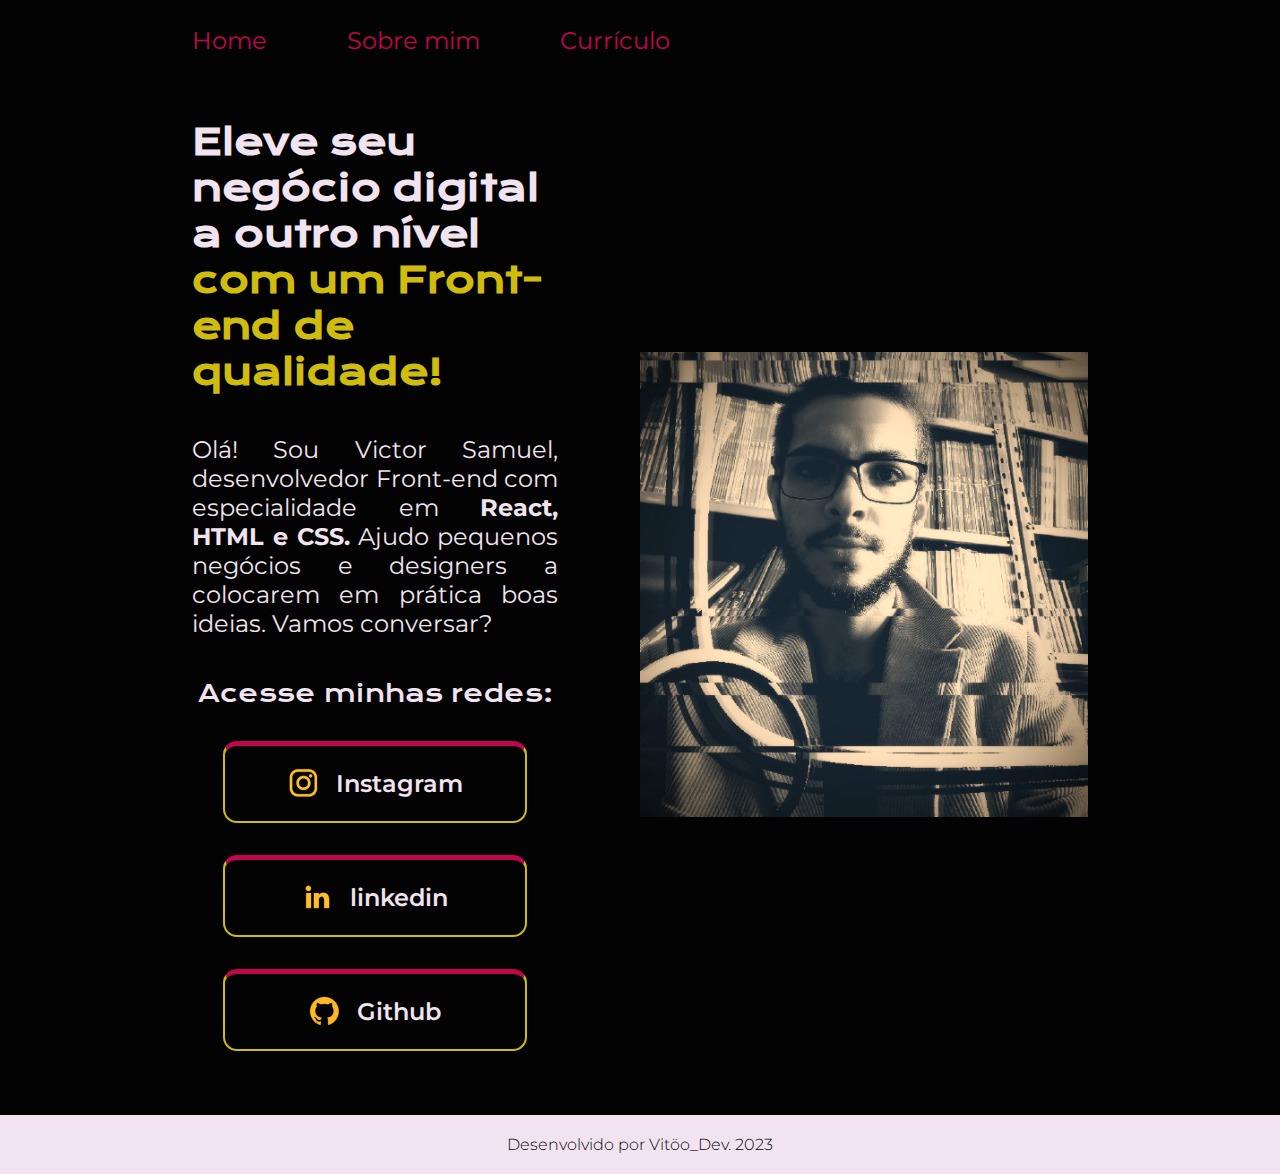
<file: index.html>
<!DOCTYPE html>
<html lang="pt-br">
<head>
    <meta charset="UTF-8">
    <meta name="viewport" content="width=device-width, initial-scale=1.0">
    <title>Portfolio</title>
    <link rel="stylesheet" href="./styles/style.css">

</head>
<body>
    <header class="cabecalho">
        <nav class="cabecalho__menu">
            <a class="cabecalho__menu__link" href="index.html">Home</a>
            <a class="cabecalho__menu__link" href="about.html">Sobre mim</a>
            <a class="cabecalho__menu__link" href="curriculo.html">Currículo</a>
        </nav>
    </header>
    <main class="apresentacao">
        <section class="apresentacao__conteudo">
            <h1 class="apresentacao__conteudo__titulo">Eleve seu negócio digital a outro nível <strong class="titulo-destaque"> com um Front-end de qualidade!</strong></h1>
            <p class="apresentacao__conteudo__texto">Olá! Sou Victor Samuel, desenvolvedor Front-end com especialidade em <strong> React, HTML e CSS.</strong> Ajudo pequenos negócios e designers a colocarem em prática boas ideias. Vamos conversar?</p>
            <div class="apresentacao__links">
                <h2 class="apresentacao__titulo__subtitulo"> Acesse minhas redes: </h2>
                <a class="apresentacao__links__botao" href="https://instagram.com/vvitoodevv"> 
                    <img src="./assets/instagram22.png"> Instagram
                </a>
                <a class="apresentacao__links__botao" href="https://www.linkedin.com/in/victor-samuel-587426286/"> 
                  <img src="./assets/linkedin2.png"> linkedin 
                </a>
                <a class="apresentacao__links__botao" href="https://github.com/ozzvitoo"> 
                    <img src="./assets/github2.png "> Github 
                </a>
            </div>
        </section>
            <img class="apresentacao__imagem" src="./assets/imagem2.jpg" alt="Foto do Victor Samuel">
    </main>
    <footer class="rodape">
        <p>Desenvolvido por Vitöo_Dev. 2023</p>
    </footer>
</body>
</html>
</file>
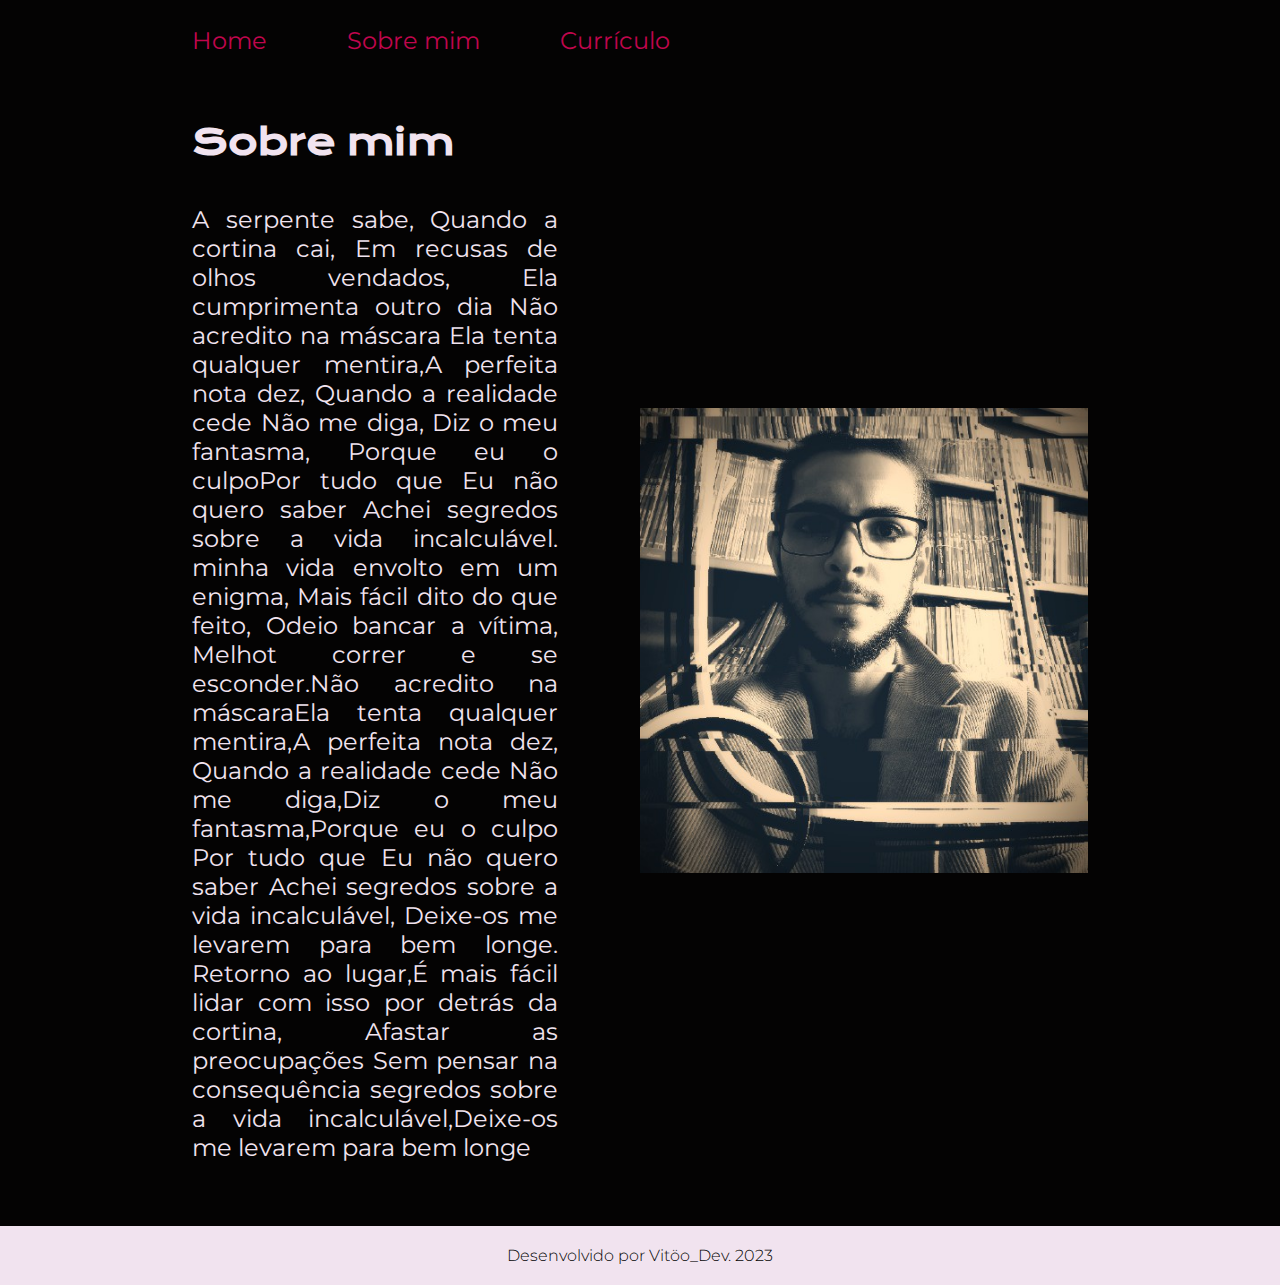
<file: about.html>
<!DOCTYPE html>
<html lang="pt-br">
<head>
    <meta charset="UTF-8">
    <meta name="viewport" content="width=device-width, initial-scale=1.0">
    <title>Sobre Mim</title>
    <link rel="stylesheet" href="./styles/style.css">

</head>
<body>
    <header class="cabecalho">      
        <nav class="cabecalho__menu">
        <a class="cabecalho__menu__link" href="index.html">Home</a>
        <a class="cabecalho__menu__link" href="about.html">Sobre mim</a>
        <a class="cabecalho__menu__link" href="curriculo.html">Currículo</a>
    </nav>
</header>
    <main class="apresentacao">
        <section class="apresentacao__conteudo">
            <h1 class="apresentacao__conteudo__titulo"> Sobre mim</h1>
            <p class="apresentacao__conteudo__texto">A serpente sabe, Quando a cortina cai, Em recusas de olhos vendados, Ela cumprimenta outro dia
                 Não acredito na máscara Ela tenta qualquer mentira,A perfeita nota dez, Quando a realidade cede Não me diga, Diz o meu fantasma,   Porque eu o culpoPor tudo que Eu não quero saber Achei segredos sobre a vida incalculável. minha vida envolto em um enigma, Mais fácil dito do que feito, Odeio bancar a vítima, Melhot correr e se esconder.Não acredito na máscaraEla tenta qualquer mentira,A perfeita nota dez, Quando a realidade cede Não me diga,Diz o meu fantasma,Porque eu o culpo Por tudo que Eu não quero saber Achei segredos sobre a vida incalculável, Deixe-os me levarem para bem longe. Retorno ao lugar,É mais fácil lidar com isso por detrás da cortina, Afastar as preocupações Sem pensar na consequência segredos sobre a vida incalculável,Deixe-os me levarem para bem longe</p>            
        </section>
        <img class="apresentacao__imagem" src="./assets/imagem2.jpg" alt="Foto do Victor Samuel">
    </main>
    <footer class="rodape">
        <p>Desenvolvido por Vitöo_Dev. 2023</p>
    </footer>
</body>
</html>
</file>
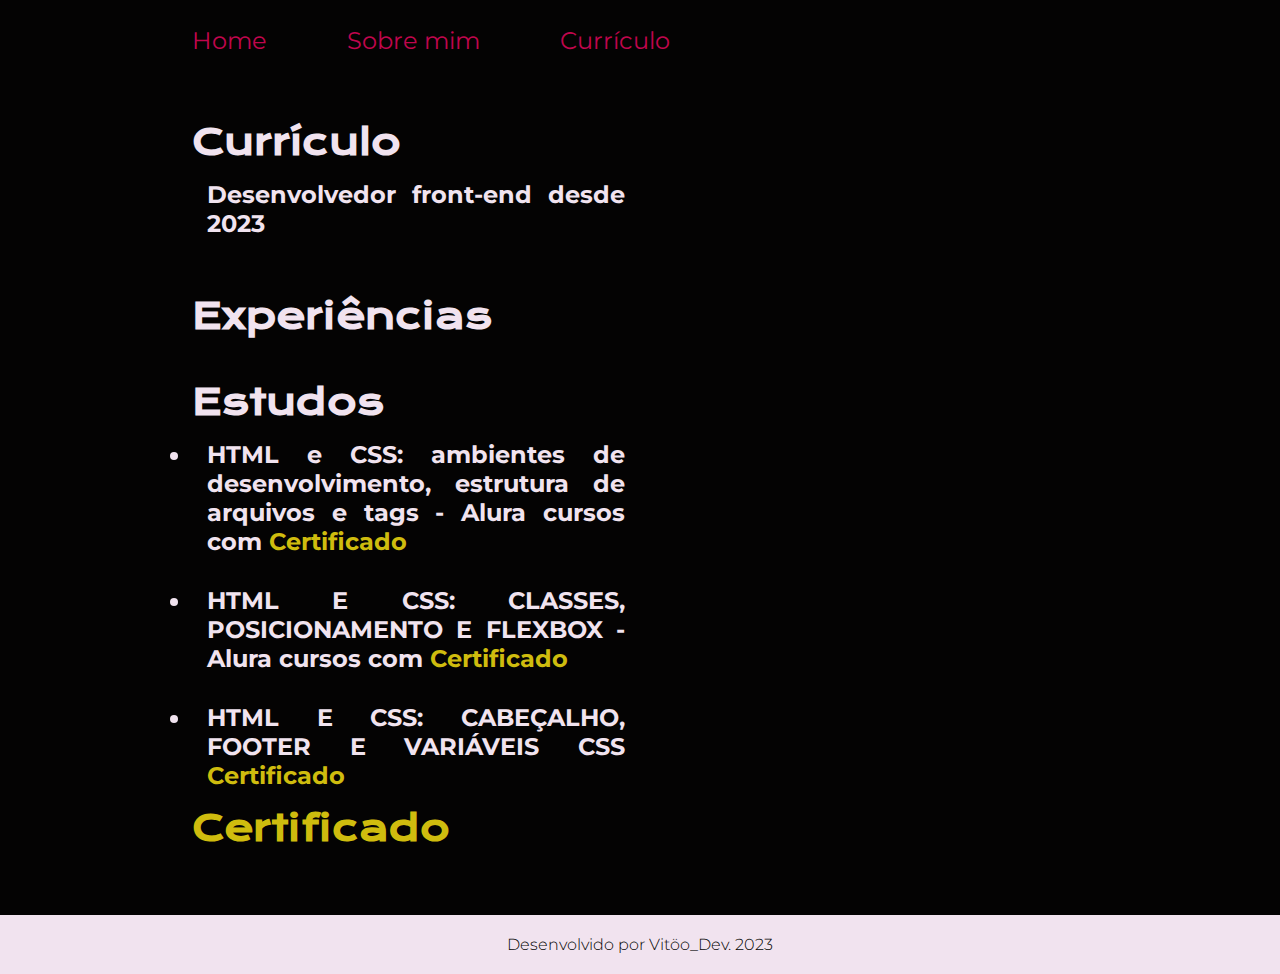
<file: curriculo.html>
<!DOCTYPE html>
<html lang="en">
<head>
    <meta charset="UTF-8">
    <meta name="viewport" content="width=device-width, initial-scale=1.0">
    <title>Currúculo</title>
    <link rel="stylesheet" href="./styles/style.css">
</head>
<body>
    <header class="cabecalho">
        <nav class="cabecalho__menu">
            <a class="cabecalho__menu__link" href="index.html">Home</a>
            <a class="cabecalho__menu__link" href="about.html">Sobre mim</a>
            <a class="cabecalho__menu__link" href="curriculo.html">Currículo</a>
        </nav>
    </header> 
    <main class="apresentacao">
        <section class="apresentacao__conteudo">
            <h1 class="apresentacao__conteudo__titulo"> Currículo
            <p class="apresentacao__conteudo__texto__curriculo"> Desenvolvedor front-end desde 2023 
            <h2 class="apresentacao__conteudo__titulo"> Experiências
            <h3 class="apresentacao__conteudo__titulo"> Estudos 
                <ul>
            <li class="apresentacao__conteudo__texto__estudo" > HTML e CSS: ambientes de desenvolvimento, estrutura de arquivos e tags - Alura cursos com  
            <a class="apresentacao__links__certificado" href="https://cursos.alura.com.br/user/victor---samuel/course/html-css-ambiente-arquivos-tags/certificate"> Certificado </a> </li>
            <li class="apresentacao__conteudo__texto__estudo" > HTML E CSS: CLASSES, POSICIONAMENTO E FLEXBOX - Alura cursos com 
            <a class="apresentacao__links__certificado" href="https://cursos.alura.com.br/user/victor---samuel/course/html-css-classes-posicionamento-flexbox/certificate"> Certificado</a> </li>
            <li class="apresentacao__conteudo__texto__estudo" > HTML E CSS: CABEÇALHO, FOOTER E VARIÁVEIS CSS 
            <a class="apresentacao__links__certificado" href="https://cursos.alura.com.br/user/victor---samuel/course/html-css-cabecalho-footer-variaveis-css/certificate"> Certificado</a> </li> 
            <a class="apresentacao__links__certificado" href="https://cursos.alura.com.br/certificate/victor---samuel/html-css-responsividade-publicacao-projetos"> Certificado</a> </li>  
                </ul>
        </section>
 

        </main> 
        <footer class="rodape">
            <p>Desenvolvido por Vitöo_Dev. 2023</p>
        </footer>  
</body>
</html>
</file>
<file: styles/style.css>
@import url('https://fonts.googleapis.com/css2?family=Krona+One&family=Montserrat:wght@400;600&display=swap');

:root {
    --cor-primaria: #040303;
    --cor-secundaria: #f1e3ef;
    --cor-terciaria : #c0064d;
    --cor-quartenaria: #cfbc0e;
    --cor-hover: #4d4842;

    --fonte-primaria: 'Krona One', sans-serif;
    --fonte-secundaria: 'montserrat', sans-serif;
}

*{
    margin: 0;
    padding: 0;
}

body {
    box-sizing: border-box;
    background-color: var(--cor-primaria);
    color: var(--cor-secundaria);
}

.cabecalho {
    padding: 2% 0% 0% 15% ;
}

.cabecalho__menu__link {
    font-family: var(--fonte-secundaria);
    font-size: 1.5rem;
    font-weight: auto;
    color: var(--cor-terciaria);
    text-decoration: none;
}

.cabecalho__menu {
    display: flex;
    gap: 80px;
}

.titulo-destaque {
    color: var(--cor-quartenaria);
}

.apresentacao {
    padding: 5% 15%;
    display: flex;
    align-items: center;
    justify-content: space-between;;
    gap: 82px;
}

.apresentacao__conteudo {
    width: 50%;
    display: flex;
    flex-direction: column;
    gap: 40px;
}

.apresentacao__conteudo__titulo { 
    font-size: 2.25rem;
    font-family: var(--fonte-primaria);

}

.apresentacao__conteudo__texto {
    font-size: 1.5rem;
    font-family: var(--fonte-secundaria);
    text-align: justify;
}

.apresentacao__links__certificado {
    text-decoration: none;
    color: var(--cor-quartenaria);
}

.apresentacao__links__certificado:hover { 
    background-color: var(--cor-hover);
}

.apresentacao__links {
    display: flex;
    flex-direction: column;
    justify-content: space-evenly;
    gap: 32px;
    align-items: center;
}

.apresentacao__titulo__subtitulo {
    font-family: var(--fonte-primaria);
    font-weight: 400;
    font-size: 1.5rem;
}

.apresentacao__links__botao { 
    display: flex;
    justify-content: center;
    gap: 16px;
    align-items: center; 
    border: 2px solid var(--cor-quartenaria);
    width: 82%;
    text-align: center;
    border-radius: 14px;
    border-top: 5px solid var(--cor-terciaria);
    font-size: 1.5rem;
    font-weight: 600;
    padding: 21.5px 0px;
    text-decoration: none;
    color: var(--cor-secundaria);
    font-family: var(--fonte-secundaria);
}

.apresentacao__links__botao:hover { 
    background-color: var(--cor-hover);
}

.apresentacao__imagem {
    width: 50%;
}

.rodape {
    padding: 20px; 
    color: var(--cor-primaria);
    background-color: var(--cor-secundaria);
    text-align: center;
    font-family: var(--fonte-secundaria);
    font-size: 1rem;
    font-weight: 300;
}

.apresentacao__conteudo__texto__curriculo {
    padding: 15px;
    font-size: 1.5rem;
    font-family: var(--fonte-secundaria);
    text-align: justify;
}

.apresentacao__conteudo__texto__estudo {
    padding: 15px;
    font-size: 1.5rem;
    font-family: var(--fonte-secundaria);
    text-align: justify;
}

@media (max-width: 1200px) {
    .cabecalho{
        padding: 5%;    
    }

    .cabecalho__menu {
        justify-content: center;
        display: flex;
        flex-direction: center; 
        gap: 7%;
        font-size: 90%;
        word-spacing: 10%;
    }

    .apresentacao {
        flex-direction: column-reverse;
    }

    .apresentacao__conteudo {
        width: auto;
    }

    .apresentacao__imagem {
        width: 95%;
    }

    .rodape {
        padding: 10px; 
    }
}
</file>
